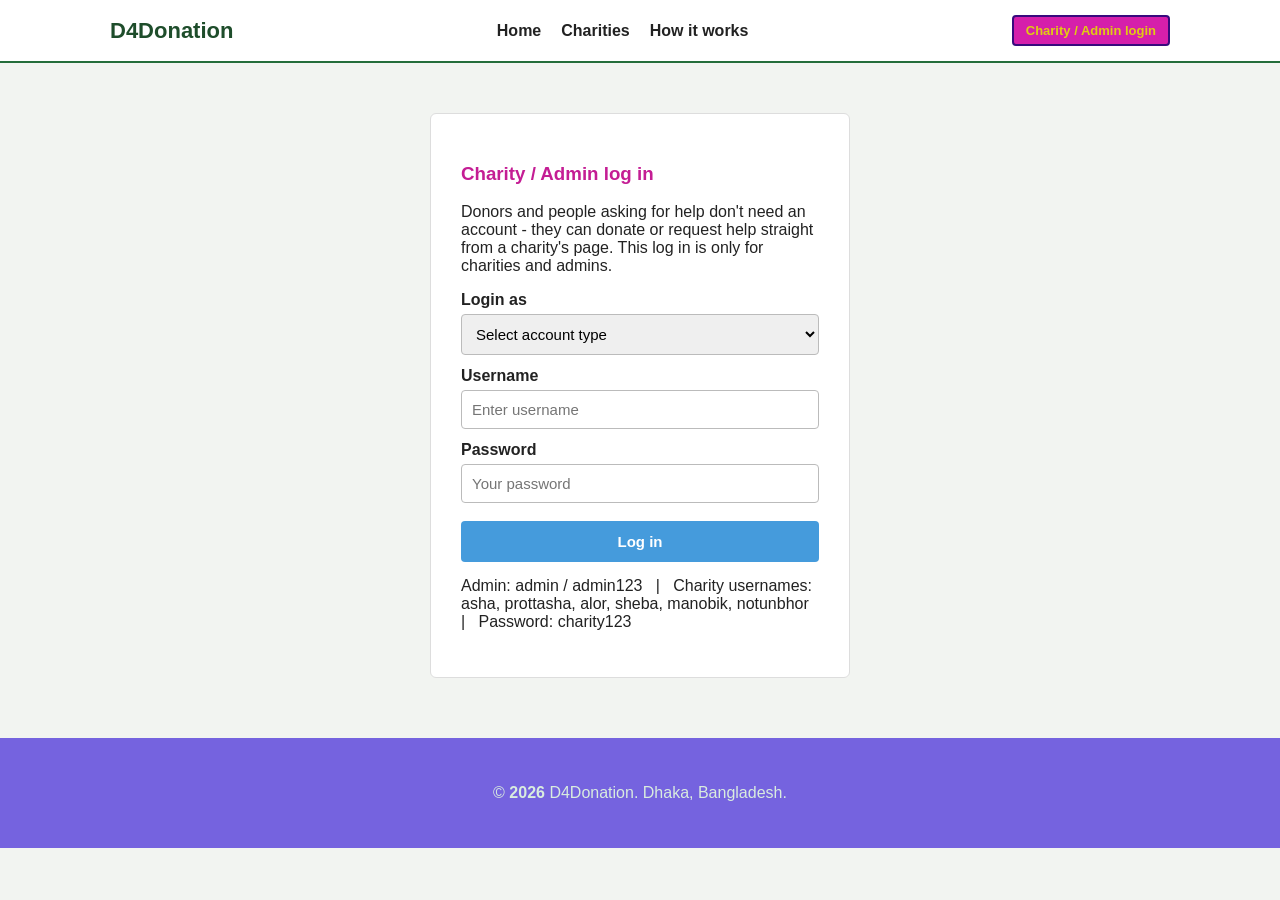
<file: charity-dashboard.html>
<!DOCTYPE html>
<html lang="en">
<head>
<meta charset="UTF-8">
<meta name="viewport" content="width=device-width, initial-scale=1.0">
<title>Charity Dashboard - D4Donation</title>
<link rel="stylesheet" href="css/style.css">
</head>
<body>

<header>
  <div class="container nav-row">
    <a href="index.html" class="logo">D4Donation</a>
    <ul class="nav-links">
      <li><a href="index.html">Home</a></li>
      <li><a href="charities.html">Charities</a></li>
    </ul>
    <div class="nav-auth" id="nav-auth-slot"></div>
  </div>
</header>

<main class="container" style="padding-top: 30px; padding-bottom: 60px;">
  <div class="dash-top">
    <div>
      <h1 id="charity-title">Charity dashboard</h1>
      <p>Review incoming donations and help requests, then confirm or decline each one.</p>
    </div>
  </div>

  <div class="stat-row" id="stat-row"></div>

  <div class="tabs">
    <button class="tab-button active" id="tab-btn-donations" type="button">Incoming donations</button>
    <button class="tab-button" id="tab-btn-requests" type="button">Help requests</button>
  </div>

  <div id="donations-list"></div>
  <div id="requests-list" style="display: none;"></div>
</main>

<footer>
  <div class="container">
    <p>&copy; <b id="year"></b> D4Donation. Dhaka, Bangladesh.</p>
  </div>
</footer>

<script src="js/common.js"></script>
<script src="js/charity-dashboard.js"></script>
</body>
</html>
</file>
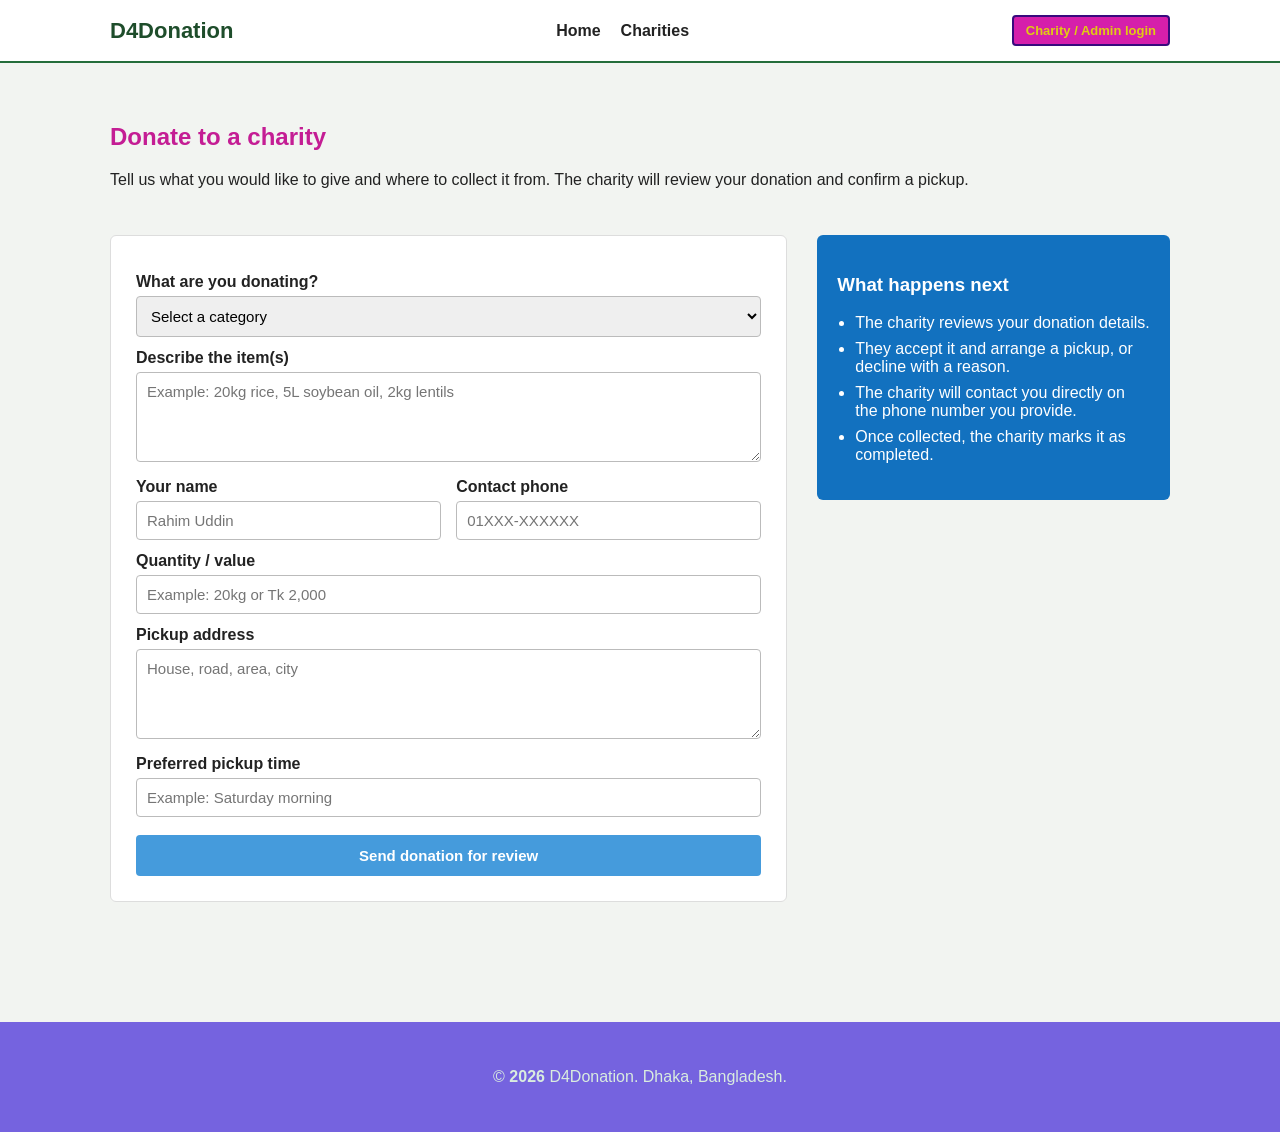
<file: donate.html>
<!DOCTYPE html>
<html lang="en">
<head>
<meta charset="UTF-8">
<meta name="viewport" content="width=device-width, initial-scale=1.0">
<title>Donate - D4Donation</title>
<link rel="stylesheet" href="css/style.css">
</head>
<body>

<header>
  <div class="container nav-row">
    <a href="index.html" class="logo">D4Donation</a>
    <ul class="nav-links">
      <li><a href="index.html">Home</a></li>
      <li><a href="charities.html">Charities</a></li>
    </ul>
    <div class="nav-auth" id="nav-auth-slot"></div>
  </div>
</header>

<main class="container">
  <section style="padding-bottom: 0;">
    <h1>Donate to <b id="charity-name">a charity</b></h1>
    <p>Tell us what you would like to give and where to collect it from. The charity will review your donation and confirm a pickup.</p>
  </section>

  <div class="form-layout">
    <form class="form-main" id="donate-form">
      <label for="itemType">What are you donating?</label>
      <select id="itemType" required>
        <option value="">Select a category</option>
        <option>Food</option>
        <option>Money</option>
        <option>Clothing</option>
        <option>Books</option>
        <option>Medicine</option>
        <option>Furniture</option>
        <option>Other</option>
      </select>

      <label for="description">Describe the item(s)</label>
      <textarea id="description" required placeholder="Example: 20kg rice, 5L soybean oil, 2kg lentils"></textarea>

      <div class="two-col">
        <div>
          <label for="donorName">Your name</label>
          <input type="text" id="donorName" required placeholder="Rahim Uddin">
        </div>
        <div>
          <label for="phone">Contact phone</label>
          <input type="tel" id="phone" required placeholder="01XXX-XXXXXX">
        </div>
      </div>

      <label for="quantity">Quantity / value</label>
      <input type="text" id="quantity" required placeholder="Example: 20kg or Tk 2,000">

      <label for="address">Pickup address</label>
      <textarea id="address" required placeholder="House, road, area, city"></textarea>

      <label for="pickupTime">Preferred pickup time</label>
      <input type="text" id="pickupTime" required placeholder="Example: Saturday morning">

      <br><br>
      <button type="submit" class="btn btn-primary btn-block">Send donation for review</button>
    </form>

    <div class="form-side">
      <h3>What happens next</h3>
      <ul>
        <li>The charity reviews your donation details.</li>
        <li>They accept it and arrange a pickup, or decline with a reason.</li>
        <li>The charity will contact you directly on the phone number you provide.</li>
        <li>Once collected, the charity marks it as completed.</li>
      </ul>
    </div>
  </div>
</main>

<footer>
  <div class="container">
    <p>&copy; <b id="year"></b> D4Donation. Dhaka, Bangladesh.</p>
  </div>
</footer>

<script src="js/common.js"></script>
<script src="js/donate.js"></script>
</body>
</html>
</file>
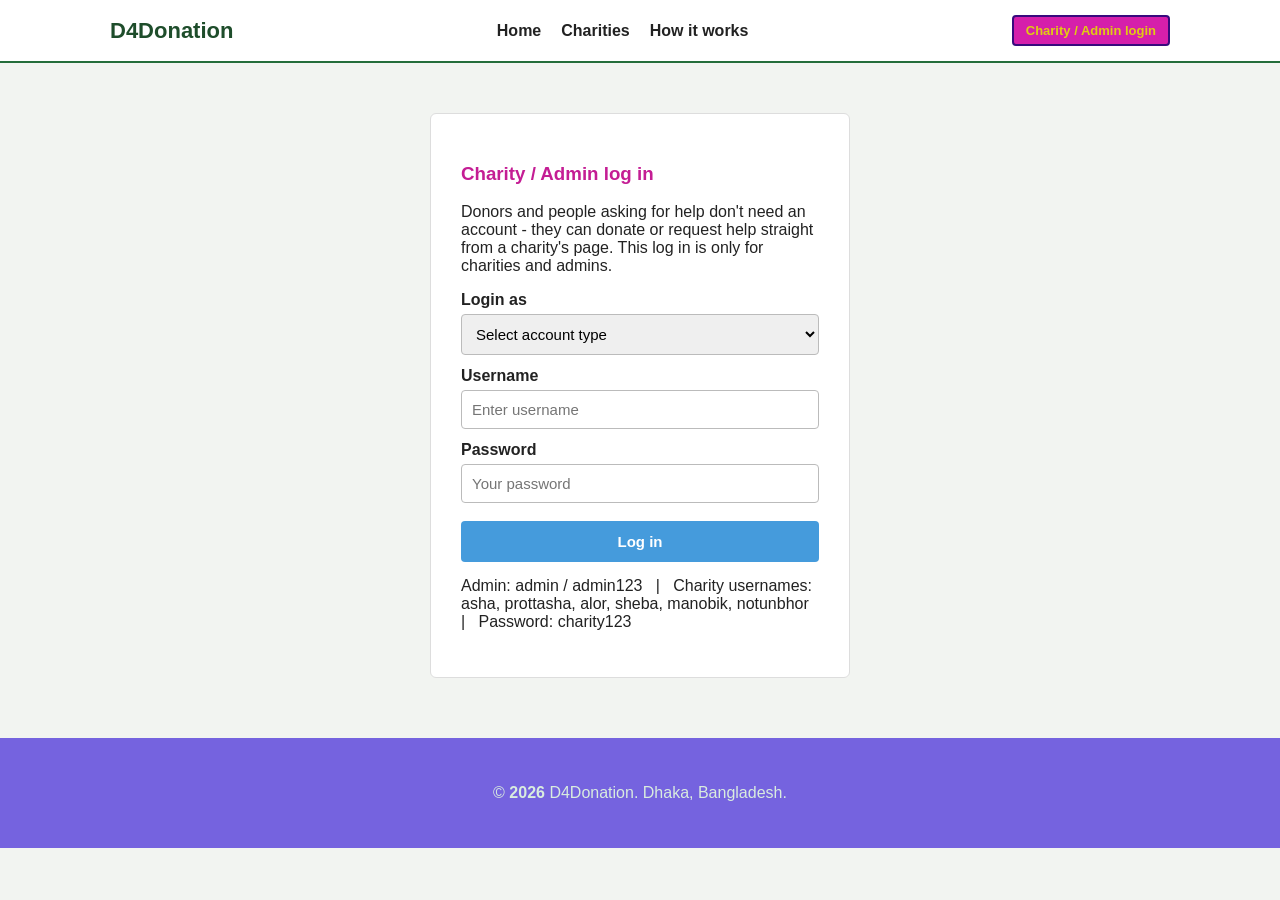
<file: login.html>
<!DOCTYPE html>
<html lang="en">
<head>
<meta charset="UTF-8">
<meta name="viewport" content="width=device-width, initial-scale=1.0">
<title>Log in - D4Donation</title>
<link rel="stylesheet" href="css/style.css">
</head>
<body>

<header>
  <div class="container nav-row">
    <a href="index.html" class="logo">D4Donation</a>
    <ul class="nav-links">
      <li><a href="index.html">Home</a></li>
      <li><a href="charities.html">Charities</a></li>
      <li><a href="index.html#how">How it works</a></li>
    </ul>
    <div class="nav-auth" id="nav-auth-slot"></div>
  </div>
</header>

<main class="container">
  <div class="auth-box">
    <h3>Charity / Admin log in</h3>
    <p>Donors and people asking for help don't need an account - they can donate or request help straight from a charity's page. This log in is only for charities and admins.</p>

    <form id="login-form">
      <label for="login-role">Login as</label>
      <select id="login-role" required>
        <option value="">Select account type</option>
        <option value="charity">Charity</option>
        <option value="admin">Admin</option>
      </select>

      <label for="login-email">Username</label>
      <input type="text" id="login-email" required placeholder="Enter username">

      <label for="login-password">Password</label>
      <input type="password" id="login-password" required placeholder="Your password">

      <br><br>
      <button type="submit" class="btn btn-primary btn-block">Log in</button>
      <p class="hint" style="margin-top:15px;">Admin: admin / admin123 &nbsp; | &nbsp; Charity usernames: asha, prottasha, alor, sheba, manobik, notunbhor &nbsp; | &nbsp; Password: charity123</p>
    </form>
  </div>
</main>

<footer>
  <div class="container">
    <p>&copy; <b id="year"></b> D4Donation. Dhaka, Bangladesh.</p>
  </div>
</footer>

<script src="js/common.js"></script>
<script src="js/login.js"></script>
</body>
</html>
</file>
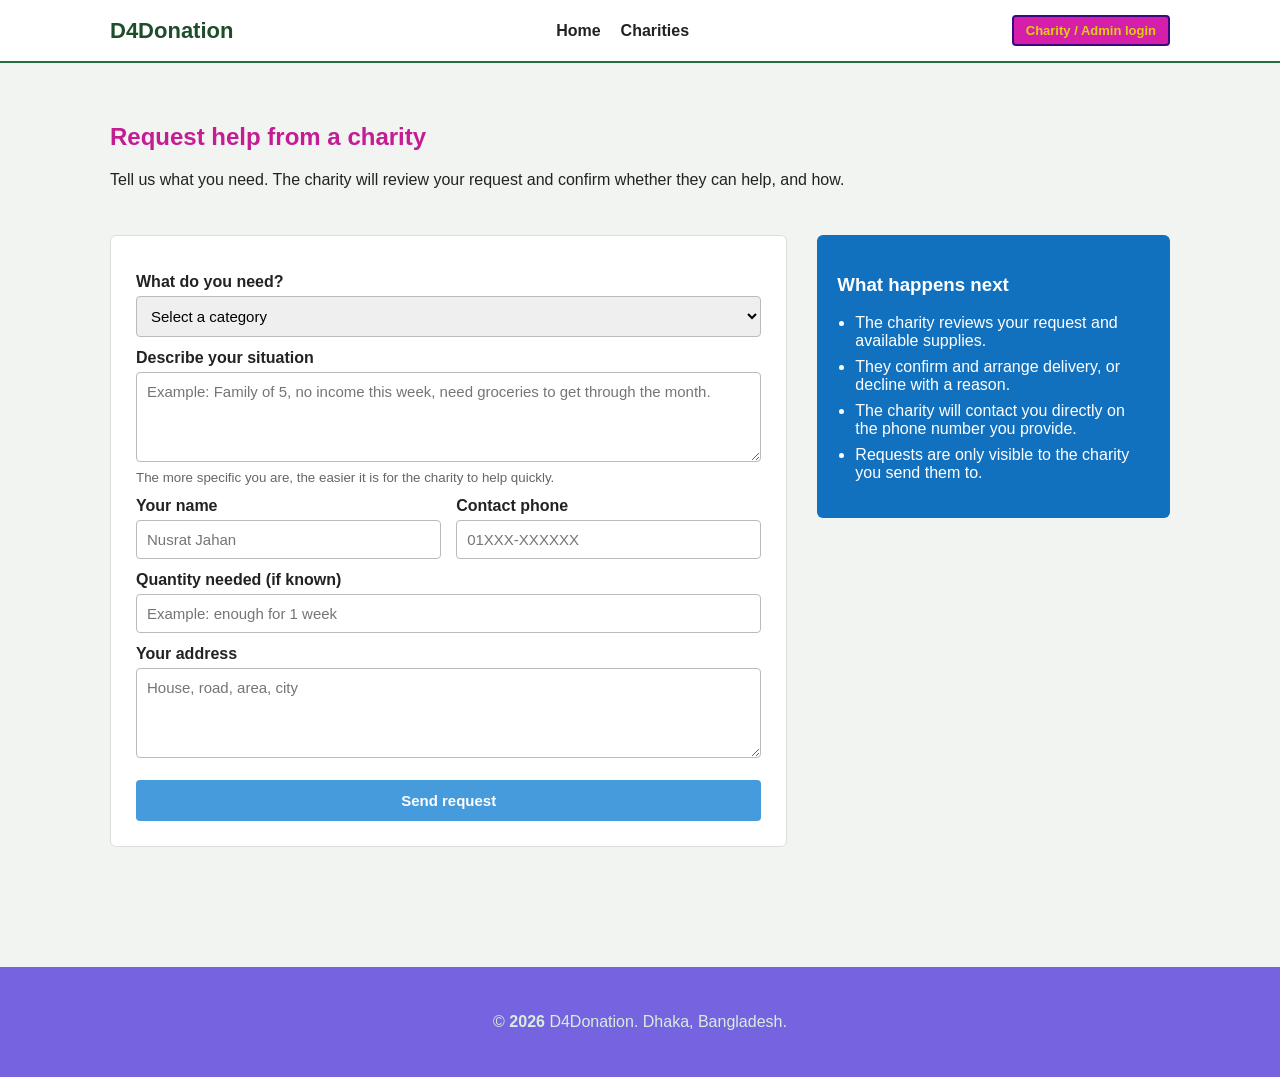
<file: request.html>
<!DOCTYPE html>
<html lang="en">
<head>
<meta charset="UTF-8">
<meta name="viewport" content="width=device-width, initial-scale=1.0">
<title>Request help - D4Donation</title>
<link rel="stylesheet" href="css/style.css">
</head>
<body>

<header>
  <div class="container nav-row">
    <a href="index.html" class="logo">D4Donation</a>
    <ul class="nav-links">
      <li><a href="index.html">Home</a></li>
      <li><a href="charities.html">Charities</a></li>
    </ul>
    <div class="nav-auth" id="nav-auth-slot"></div>
  </div>
</header>

<main class="container">
  <section style="padding-bottom: 0;">
    <h1>Request help from <b id="charity-name">a charity</b></h1>
    <p>Tell us what you need. The charity will review your request and confirm whether they can help, and how.</p>
  </section>

  <div class="form-layout">
    <form class="form-main" id="request-form">
      <label for="itemNeeded">What do you need?</label>
      <select id="itemNeeded" required>
        <option value="">Select a category</option>
        <option>Food</option>
        <option>Money</option>
        <option>Clothing</option>
        <option>Books</option>
        <option>Medicine</option>
        <option>Furniture</option>
        <option>Other</option>
      </select>

      <label for="description">Describe your situation</label>
      <textarea id="description" required placeholder="Example: Family of 5, no income this week, need groceries to get through the month."></textarea>
      <small class="hint">The more specific you are, the easier it is for the charity to help quickly.</small>

      <div class="two-col">
        <div>
          <label for="requesterName">Your name</label>
          <input type="text" id="requesterName" required placeholder="Nusrat Jahan">
        </div>
        <div>
          <label for="phone">Contact phone</label>
          <input type="tel" id="phone" required placeholder="01XXX-XXXXXX">
        </div>
      </div>

      <label for="quantity">Quantity needed (if known)</label>
      <input type="text" id="quantity" placeholder="Example: enough for 1 week">

      <label for="address">Your address</label>
      <textarea id="address" required placeholder="House, road, area, city"></textarea>

      <br><br>
      <button type="submit" class="btn btn-primary btn-block">Send request</button>
    </form>

    <div class="form-side">
      <h3>What happens next</h3>
      <ul>
        <li>The charity reviews your request and available supplies.</li>
        <li>They confirm and arrange delivery, or decline with a reason.</li>
        <li>The charity will contact you directly on the phone number you provide.</li>
        <li>Requests are only visible to the charity you send them to.</li>
      </ul>
    </div>
  </div>
</main>

<footer>
  <div class="container">
    <p>&copy; <b id="year"></b> D4Donation. Dhaka, Bangladesh.</p>
  </div>
</footer>

<script src="js/common.js"></script>
<script src="js/request.js"></script>
</body>
</html>
</file>
<file: css/style.css>
/* D4Donation - style sheet */

* {
  box-sizing: border-box;
}

body {
  margin: 0;
  font-family: Arial, Helvetica, sans-serif;
  background-color: #f2f4f1;
  color: #222222;
}

a {
  color: #24c3e6;
  text-decoration: none;
}

a:hover {
  text-decoration: underline;
}

img {
  max-width: 100%;
  display: block;
}

.container {
  max-width: 1100px;
  margin: 0 auto;
  padding: 0 20px;
}

h1, h2, h3 {
  color: #c41d94;
}

/* ---------- Header ---------- */

header {
  background-color: #ffffff;
  border-bottom: 2px solid #256d3b;
  padding: 15px 0;
}

.nav-row {
  display: flex;
  justify-content: space-between;
  align-items: center;
  flex-wrap: wrap;
}

.logo {
  font-size: 22px;
  font-weight: bold;
  color: #1e4d2b;
}

.nav-links {
  list-style: none;
  display: flex;
  gap: 20px;
  margin: 0;
  padding: 0;
}

.nav-links a {
  color: #222222;
  font-weight: bold;
}

.nav-auth {
  display: flex;
  align-items: center;
  gap: 10px;
}

/* ---------- Buttons ---------- */

.btn {
  display: inline-block;
  padding: 10px 18px;
  border-radius: 4px;
  border: 2px solid transparent;
  font-size: 15px;
  font-weight: bold;
  cursor: pointer;
  text-align: center;
}

.btn-primary {
  background-color: #459bdc;
  color: #ffffff;
}

.btn-primary:hover {
  background-color: #e30db9;
  text-decoration: none;
}

.btn-secondary {
  background-color: #d310a5ee;
  color: #e0cc12;
  border-color: #380a7e;
}

.btn-secondary:hover {
  background-color: #eaf3ec;
  text-decoration: none;
}

.btn-danger {
  background-color: #ffffff;
  color: #b02a2a;
  border-color: #b02a2a;
}

.btn-danger:hover {
  background-color: #fbeaea;
  text-decoration: none;
}

.btn-small {
  padding: 6px 12px;
  font-size: 13px;
}

.btn-block {
  width: 100%;
}

/* ---------- Forms ---------- */

label {
  display: block;
  font-weight: bold;
  margin-bottom: 5px;
  margin-top: 12px;
}

input, select, textarea {
  width: 100%;
  padding: 10px;
  border: 1px solid #bbbbbb;
  border-radius: 4px;
  font-size: 15px;
  font-family: Arial, Helvetica, sans-serif;
}

textarea {
  min-height: 90px;
}

small.hint {
  display: block;
  color: #666666;
  margin-top: 4px;
}

/* ---------- Hero section ---------- */

.hero {
  padding: 50px 0;
  text-align: center;
}

.hero h1 {
  font-size: 34px;
  margin-bottom: 10px;
}

.hero p {
  font-size: 17px;
  max-width: 650px;
  margin: 0 auto 20px auto;
}

.hero-buttons {
  display: flex;
  justify-content: center;
  gap: 15px;
  flex-wrap: wrap;
}

.hero img {
  margin: 30px auto 0 auto;
  border-radius: 6px;
  max-height: 350px;
  width: 100%;
  object-fit: cover;
}

/* ---------- Section ---------- */

section {
  padding: 40px 0;
}

.section-title {
  text-align: center;
  margin-bottom: 30px;
}

/* ---------- Steps ---------- */

.steps {
  display: flex;
  flex-wrap: wrap;
  gap: 20px;
  justify-content: center;
}

.step-box {
  background-color: #ffffff;
  border: 1px solid #dddddd;
  border-radius: 6px;
  padding: 20px;
  width: 230px;
  text-align: center;
}

.step-number {
  background-color: #3c11c8;
  color: #ffffff;
  width: 32px;
  height: 32px;
  line-height: 32px;
  border-radius: 50%;
  margin: 0 auto 10px auto;
  font-weight: bold;
}

/* ---------- Cards / grid ---------- */

.grid {
  display: grid;
  grid-template-columns: repeat(3, 1fr);
  gap: 20px;
}

@media (max-width: 850px) {
  .grid {
    grid-template-columns: repeat(2, 1fr);
  }
}

@media (max-width: 550px) {
  .grid {
    grid-template-columns: 1fr;
  }
}

.card {
  background-color: #ffffff;
  border: 1px solid #dddddd;
  border-radius: 6px;
  overflow: hidden;
  display: flex;
  flex-direction: column;
}

.card img {
  height: 160px;
  object-fit: cover;
}

.card-body {
  padding: 15px;
  flex: 1;
  display: flex;
  flex-direction: column;
}

.card-body p {
  flex: 1;
}

.tag {
  display: inline-block;
  background-color: #256d3b;
  color: #ffffff;
  font-size: 12px;
  font-weight: bold;
  padding: 3px 10px;
  border-radius: 10px;
  margin-bottom: 8px;
}

.card-footer {
  display: flex;
  justify-content: space-between;
  align-items: center;
  margin-top: 10px;
}

/* ---------- Filter buttons ---------- */

.filters {
  display: flex;
  flex-wrap: wrap;
  gap: 10px;
  margin-bottom: 25px;
  justify-content: center;
}

.filter-btn {
  padding: 8px 16px;
  border: 1px solid #256d3b;
  border-radius: 20px;
  background-color: #ffffff;
  color: #256d3b;
  cursor: pointer;
  font-weight: bold;
}

.filter-btn.active {
  background-color: #256d3b;
  color: #ffffff;
}

/* ---------- Charity detail page ---------- */

.detail-top {
  display: flex;
  flex-wrap: wrap;
  gap: 30px;
  padding: 30px 0;
}

.detail-top img {
  flex: 1;
  min-width: 280px;
  height: 300px;
  object-fit: cover;
  border-radius: 6px;
}

.detail-info {
  flex: 1;
  min-width: 280px;
}

.detail-stats {
  display: flex;
  gap: 25px;
  margin: 15px 0;
  flex-wrap: wrap;
}

.detail-stats div {
  background-color: #ffffff;
  border: 1px solid #dddddd;
  border-radius: 6px;
  padding: 10px 15px;
  text-align: center;
}

.detail-stats b {
  display: block;
  font-size: 20px;
  color: #1e4d2b;
}

/* ---------- Login / signup ---------- */

.auth-box {
  max-width: 420px;
  margin: 50px auto;
  background-color: #ffffff;
  border: 1px solid #dddddd;
  border-radius: 6px;
  padding: 30px;
}

.auth-tabs {
  display: flex;
  margin-bottom: 20px;
  border: 1px solid #256d3b;
  border-radius: 4px;
  overflow: hidden;
}

.auth-tab {
  flex: 1;
  text-align: center;
  padding: 10px;
  cursor: pointer;
  font-weight: bold;
  background-color: #ffffff;
  color: #256d3b;
}

.auth-tab.active {
  background-color: #256d3b;
  color: #ffffff;
}

.note-box {
  background-color: #f2f4f1;
  border: 1px dashed #aaaaaa;
  border-radius: 4px;
  padding: 10px 12px;
  font-size: 13px;
  margin-top: 15px;
}

/* ---------- Donate / request form page ---------- */

.form-layout {
  display: flex;
  gap: 30px;
  flex-wrap: wrap;
  padding: 30px 0 60px 0;
}

.form-main {
  flex: 2;
  min-width: 300px;
  background-color: #ffffff;
  border: 1px solid #dddddd;
  border-radius: 6px;
  padding: 25px;
}

.form-side {
  flex: 1;
  min-width: 250px;
  background-color: #1271bf;
  color: #ffffff;
  border-radius: 6px;
  padding: 20px;
  height: fit-content;
}

.form-side h3 {
  color: #ffffff;
}

.form-side ul {
  padding-left: 18px;
}

.form-side li {
  margin-bottom: 8px;
}

.two-col {
  display: flex;
  gap: 15px;
}

.two-col > div {
  flex: 1;
}

@media (max-width: 550px) {
  .two-col {
    flex-direction: column;
  }
}

/* ---------- Dashboards ---------- */

.dash-top {
  display: flex;
  justify-content: space-between;
  align-items: center;
  flex-wrap: wrap;
  gap: 15px;
  margin-bottom: 25px;
}

.stat-row {
  display: grid;
  grid-template-columns: repeat(4, 1fr);
  gap: 15px;
  margin-bottom: 30px;
}

@media (max-width: 750px) {
  .stat-row {
    grid-template-columns: repeat(2, 1fr);
  }
}

.stat-box {
  background-color: #ffffff;
  border: 1px solid #dddddd;
  border-radius: 6px;
  padding: 15px;
  text-align: center;
}

.stat-box b {
  display: block;
  font-size: 22px;
  color: #1e4d2b;
}

.tabs {
  display: flex;
  border-bottom: 2px solid #dddddd;
  margin-bottom: 20px;
}

.tab-button {
  padding: 10px 18px;
  background: none;
  border: none;
  border-bottom: 3px solid transparent;
  cursor: pointer;
  font-weight: bold;
  color: #666666;
  font-size: 15px;
}

.tab-button.active {
  color: #1e4d2b;
  border-bottom-color: #256d3b;
}

.record {
  background-color: #ffffff;
  border: 1px solid #dddddd;
  border-radius: 6px;
  padding: 15px 18px;
  margin-bottom: 12px;
  display: flex;
  justify-content: space-between;
  align-items: center;
  flex-wrap: wrap;
  gap: 12px;
}

.record-details small {
  display: block;
  color: #666666;
  margin-top: 4px;
}

.record-actions {
  display: flex;
  align-items: center;
  gap: 8px;
  flex-wrap: wrap;
}

.empty-box {
  border: 1px dashed #bbbbbb;
  border-radius: 6px;
  padding: 30px;
  text-align: center;
  color: #666666;
}

/* Status badges - using <b> tags instead of span */

b.badge {
  display: inline-block;
  font-size: 12px;
  font-weight: bold;
  padding: 4px 10px;
  border-radius: 10px;
}

b.badge-pending {
  background-color: #fbecd0;
  color: #8a5a11;
}

b.badge-accepted {
  background-color: #dcebe0;
  color: #256d3b;
}

b.badge-rejected {
  background-color: #f6dede;
  color: #b02a2a;
}

b.badge-completed {
  background-color: #dde6e1;
  color: #1e4d2b;
}

/* Admin table */

table {
  width: 100%;
  border-collapse: collapse;
  background-color: #ffffff;
  border: 1px solid #dddddd;
}

th, td {
  text-align: left;
  padding: 12px 15px;
  border-bottom: 1px solid #dddddd;
}

th {
  background-color: #f2f4f1;
  font-size: 13px;
}

/* ---------- Footer ---------- */

footer {
  background-color: #3417d6a7;
  color: #d9ecdf;
  margin-top: 60px;
  padding: 30px 0;
  text-align: center;
}

footer a {
  color: #d9ecdf;
}

/* ---------- Toast message ---------- */

#toast {
  position: fixed;
  bottom: 20px;
  left: 50%;
  transform: translateX(-50%);
  background-color: #1e4d2b;
  color: #ffffff;
  padding: 12px 20px;
  border-radius: 4px;
  font-size: 14px;
  display: none;
  z-index: 100;
}

#toast.show {
  display: block;
}

#toast.error {
  background-color: #b02a2a;
}

hr {
  border: none;
  border-top: 1px solid #dddddd;
  margin: 30px 0;
}
</file>
